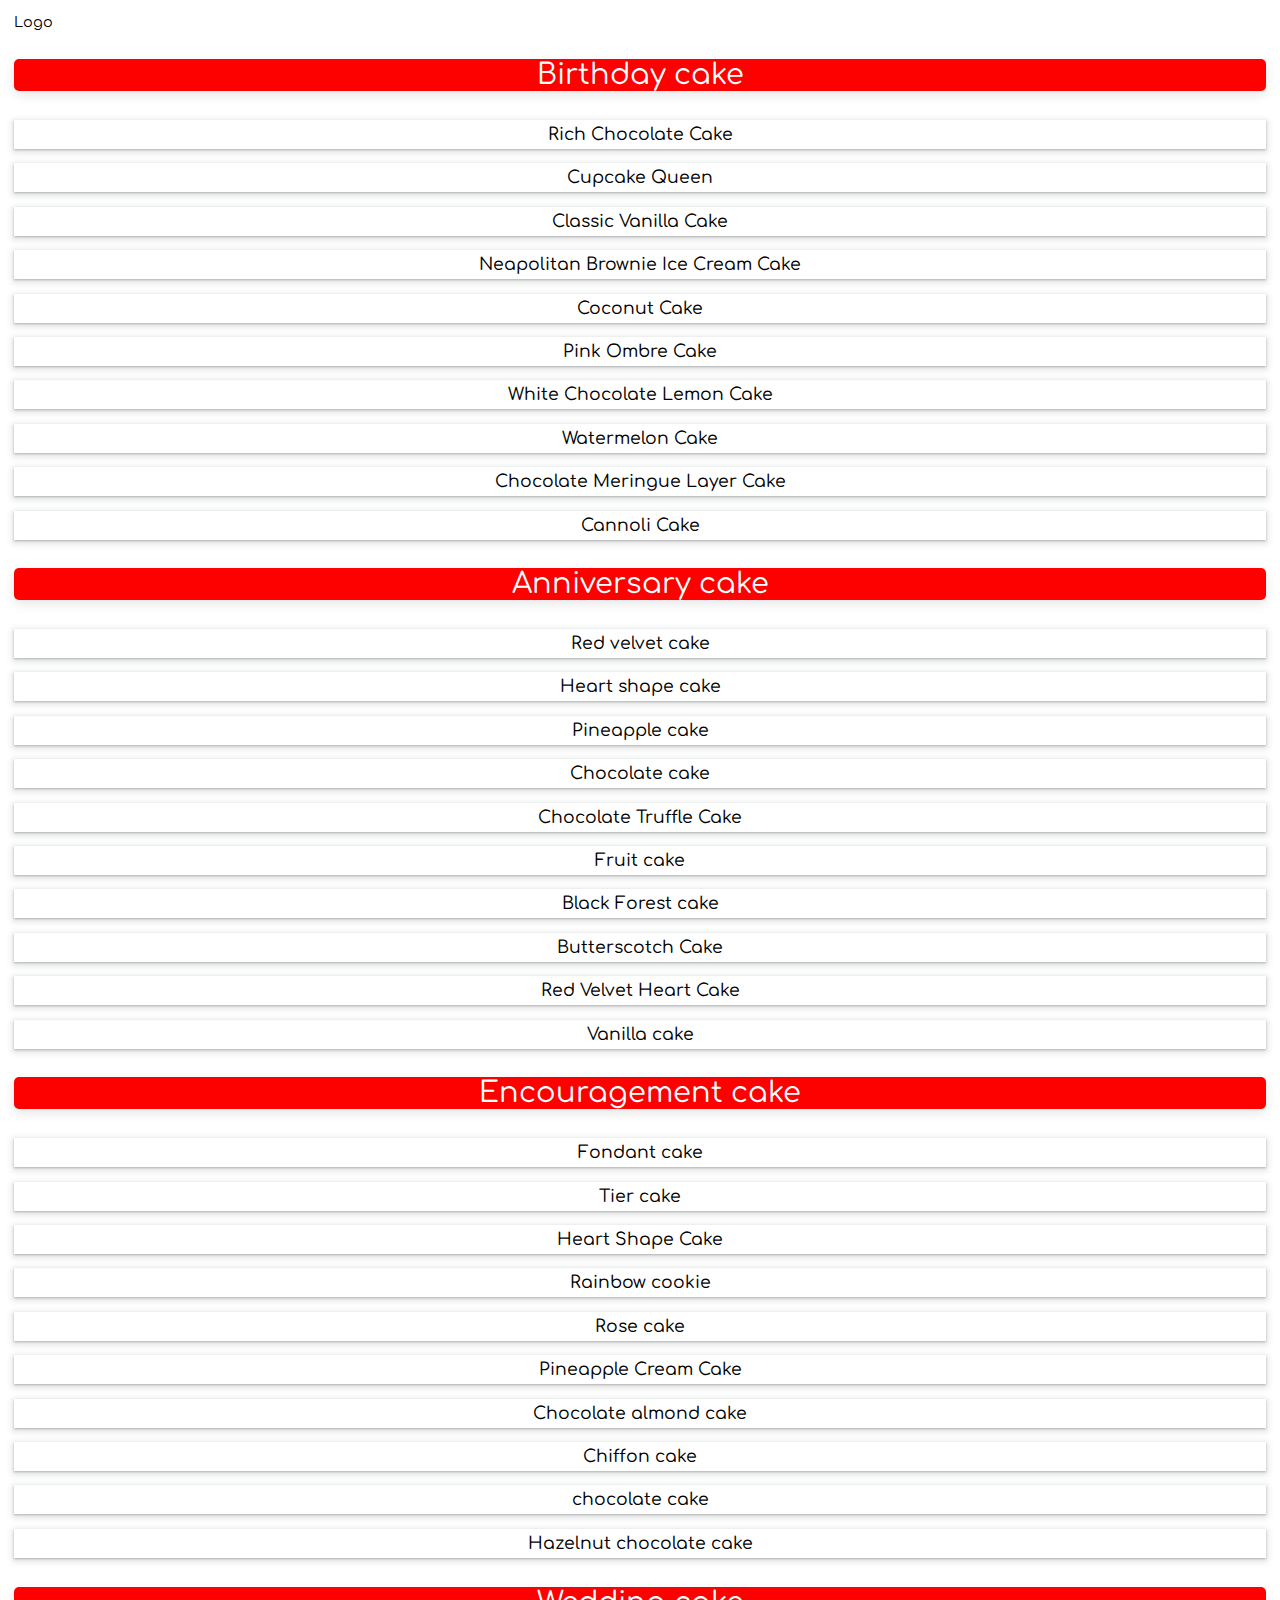
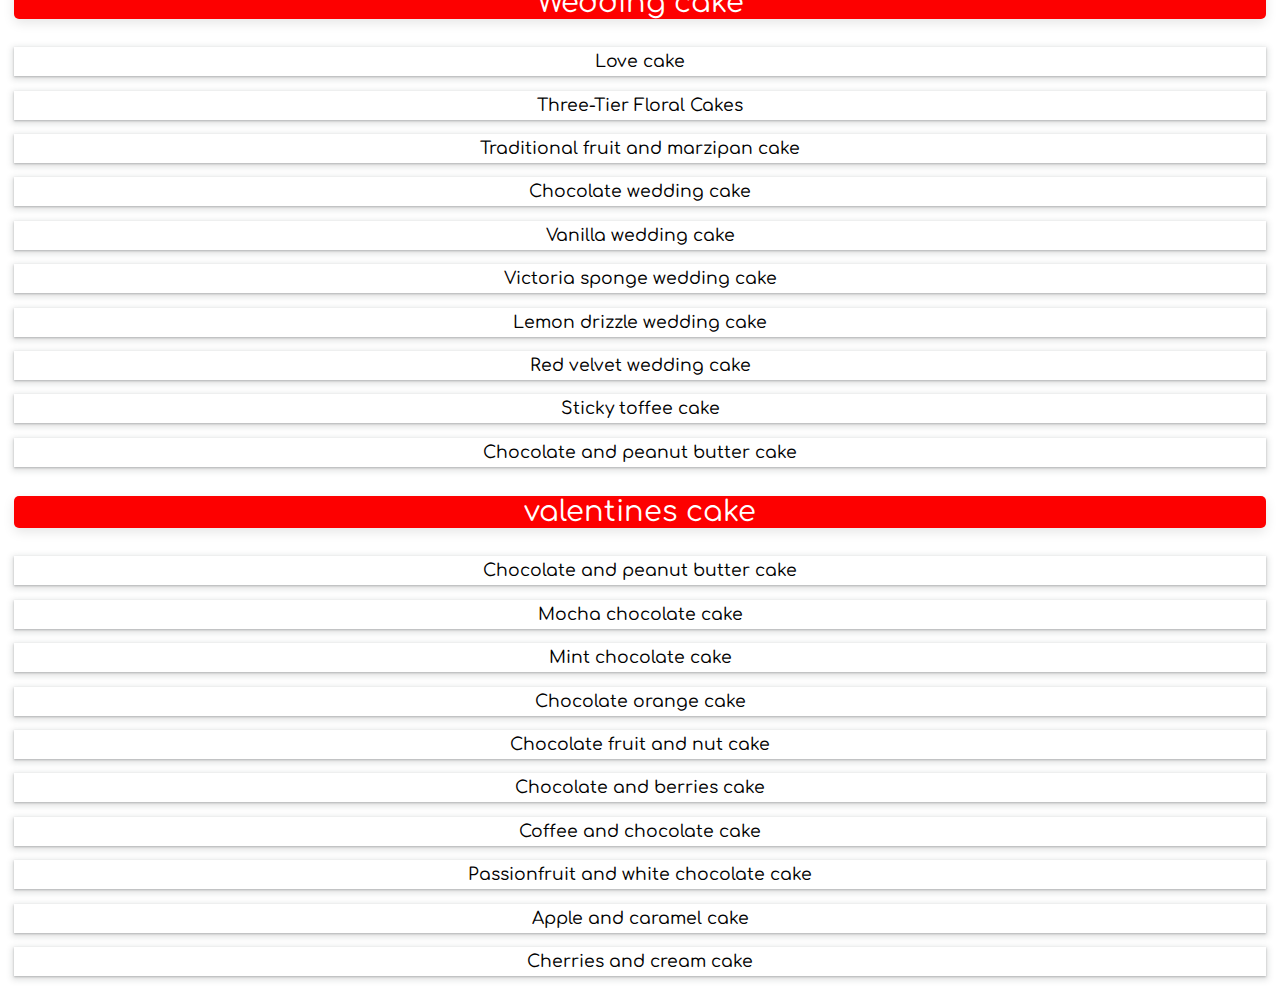
<file: cakes.html>
<!DOCTYPE html>

<html>
  <head>
    <meta charset="utf-8" />
    <meta http-equiv="X-UA-Compatible" content="IE=edge" />
    <title></title>
    <meta name="description" content="" />
    <meta name="viewport" content="width=device-width, initial-scale=1" />
    <link rel="stylesheet" href="cakestyle.css" />
  </head>
  <body>
    <div class="cakeList">
      <div class="logo">Logo</div>
      <div class="container">
        <ul>
          Birthday cake
        </ul>
        <li>Rich Chocolate Cake</li>
        <li>Cupcake Queen</li>
        <li>Classic Vanilla Cake</li>
        <li>Neapolitan Brownie Ice Cream Cake</li>
        <li>Coconut Cake</li>
        <li>Pink Ombre Cake</li>
        <li>White Chocolate Lemon Cake</li>
        <li>Watermelon Cake</li>
        <li>Chocolate Meringue Layer Cake</li>
        <li>Cannoli Cake</li>

        <ul>
          Anniversary cake
        </ul>
        <li>Red velvet cake</li>
        <li>Heart shape cake</li>
        <li>Pineapple cake</li>
        <li>Chocolate cake</li>
        <li>Chocolate Truffle Cake</li>
        <li>Fruit cake</li>
        <li>Black Forest cake</li>
        <li>Butterscotch Cake</li>
        <li>Red Velvet Heart Cake</li>
        <li>Vanilla cake</li>

        <ul>
          Encouragement cake
        </ul>
        <li>Fondant cake</li>
        <li>Tier cake</li>
        <li>Heart Shape Cake</li>
        <li>Rainbow cookie</li>
        <li>Rose cake</li>
        <li>Pineapple Cream Cake</li>
        <li>Chocolate almond cake</li>
        <li>Chiffon cake</li>
        <li>chocolate cake</li>
        <li>Hazelnut chocolate cake</li>

        <ul>
          Wedding cake
        </ul>
        <li>Love cake</li>
        <li>Three-Tier Floral Cakes</li>
        <li>Traditional fruit and marzipan cake</li>
        <li>Chocolate wedding cake</li>
        <li>Vanilla wedding cake</li>
        <li>Victoria sponge wedding cake</li>
        <li>Lemon drizzle wedding cake</li>
        <li>Red velvet wedding cake</li>
        <li>Sticky toffee cake</li>
        <li>Chocolate and peanut butter cake</li>

        <ul>
          valentines cake
        </ul>
        <li>Chocolate and peanut butter cake</li>
        <li>Mocha chocolate cake</li>
        <li>Mint chocolate cake</li>
        <li>Chocolate orange cake</li>
        <li>Chocolate fruit and nut cake</li>
        <li>Chocolate and berries cake</li>
        <li>Coffee and chocolate cake</li>
        <li>Passionfruit and white chocolate cake</li>
        <li>Apple and caramel cake</li>
        <li>Cherries and cream cake</li>
      </div>
    </div>
    <script src="" async defer></script>
  </body>
</html>
</file>
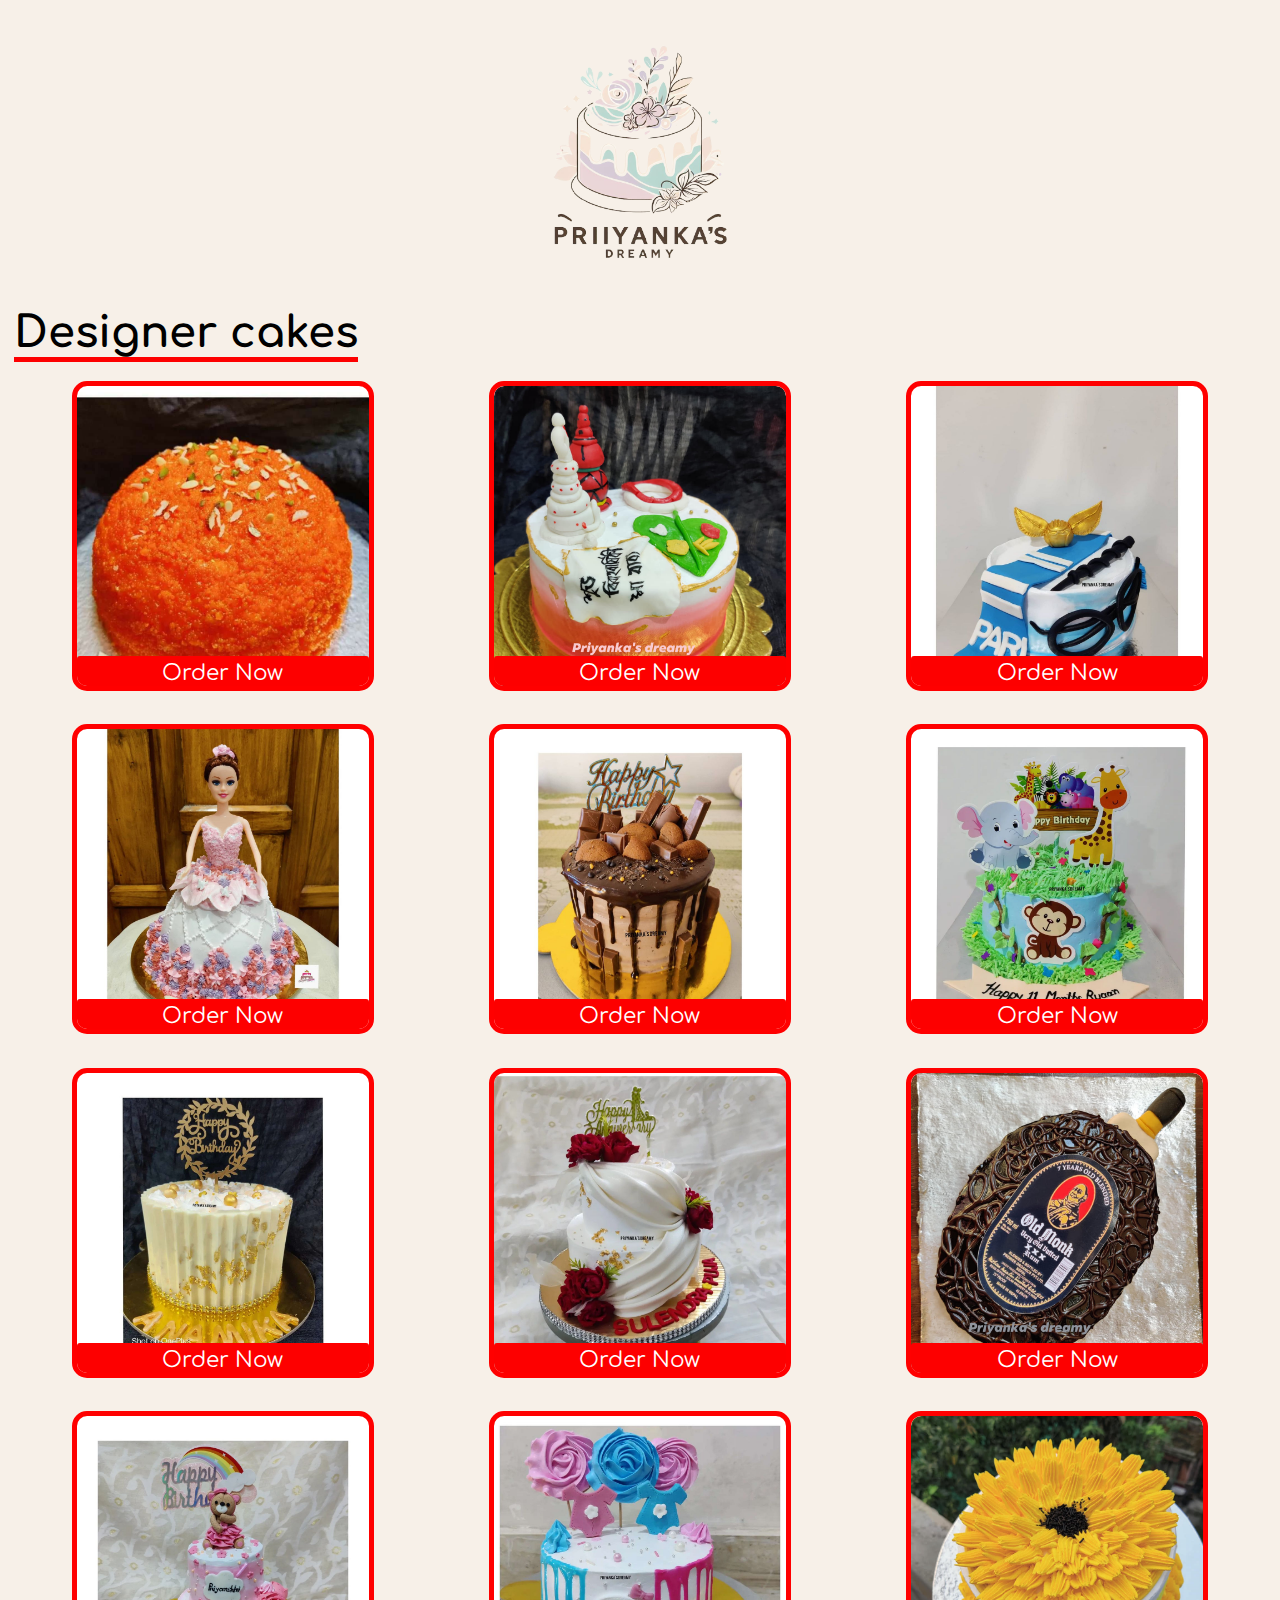
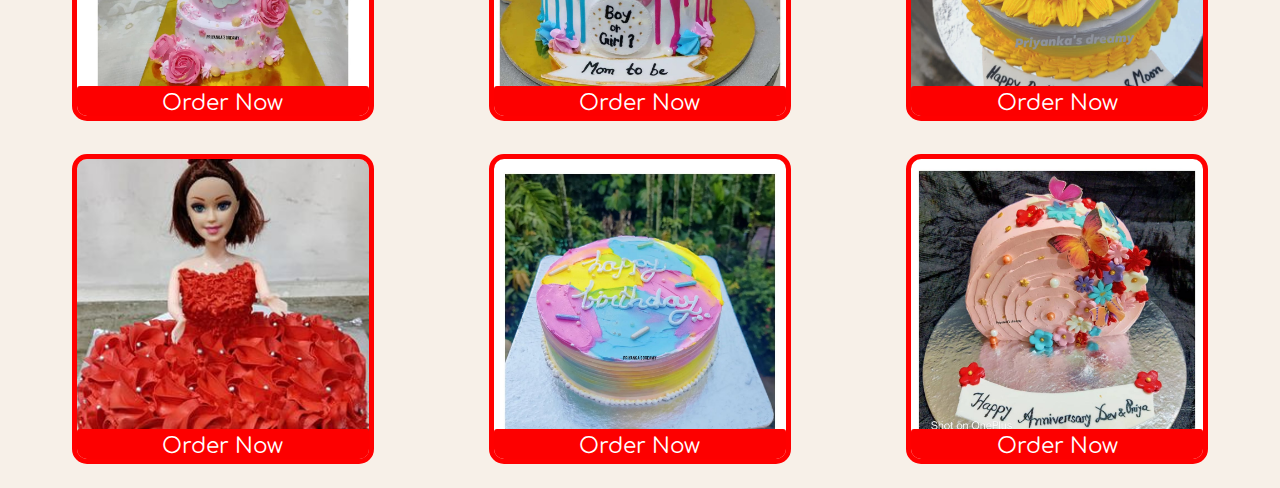
<file: designcake.html>
<!DOCTYPE html>

<html>
  <head>
    <meta charset="utf-8" />
    <meta http-equiv="X-UA-Compatible" content="IE=edge" />
    <title></title>
    <meta name="description" content="" />
    <meta name="viewport" content="width=device-width, initial-scale=1" />
    <link rel="stylesheet" href="designercakestyel.css" />
  </head>
  <body>
    <div class="logo">
      <a href="index.html"> <img src="img/logo/logoo.png" /> </a>
    </div>
    <div class="DesignCakes">
      <h1>Designer cakes</h1>
      <div class="Dconatainer">
        <!-- <div class="imageP">
          <img src="" />
          <p>orderNow</p>
        </div> -->
      </div>
    </div>
    <script src="script4.js" async defer></script>
  </body>
</html>
</file>
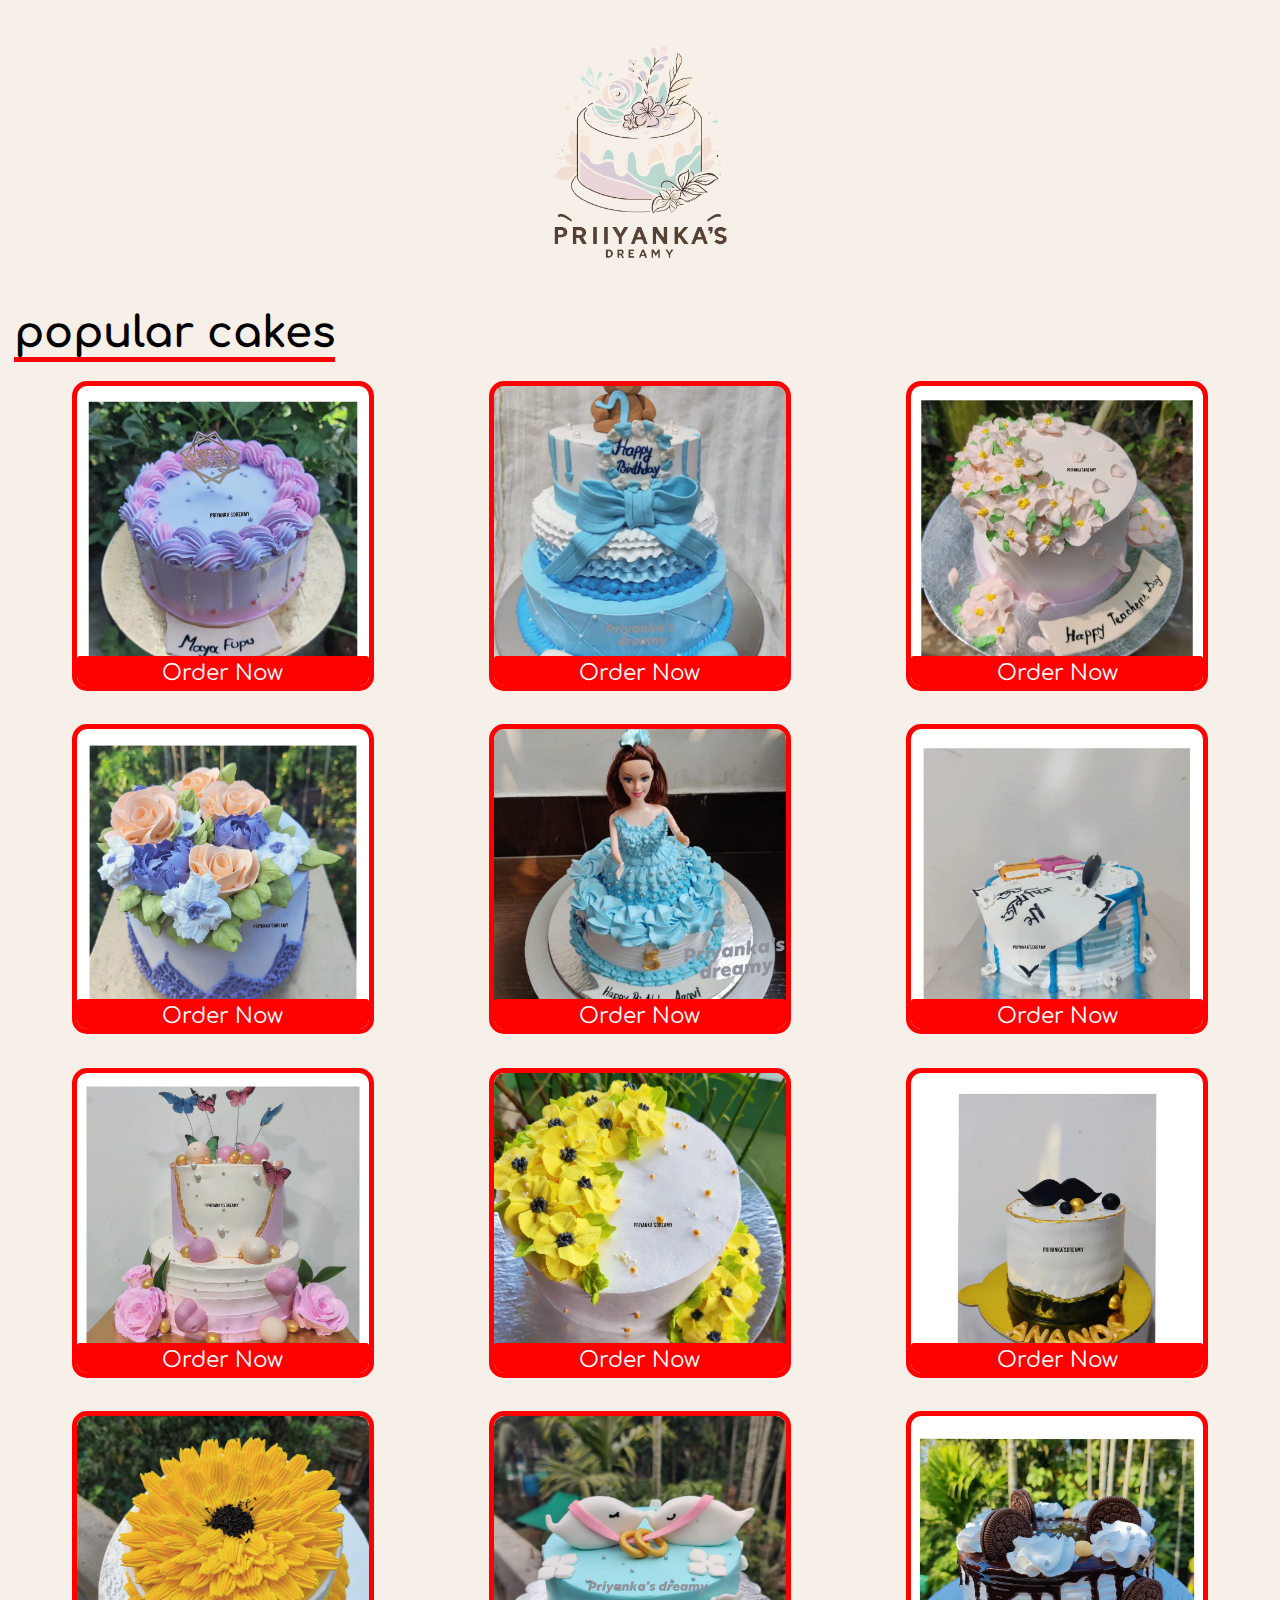
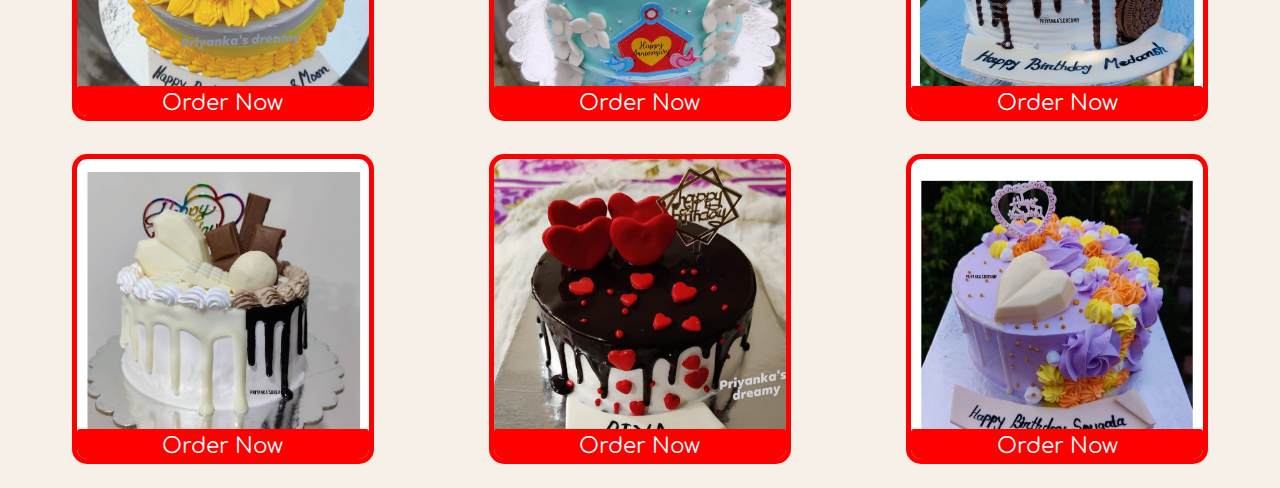
<file: popularcakes.html>
<!DOCTYPE html>

<html>
  <head>
    <meta charset="utf-8" />
    <meta http-equiv="X-UA-Compatible" content="IE=edge" />
    <title></title>
    <meta name="description" content="" />
    <meta name="viewport" content="width=device-width, initial-scale=1" />
    <link rel="stylesheet" href="popularcakesstyle.css" />
  </head>
  <body>
    <div class="logo">
      <a href="index.html"> <img src="img/logo/logoo.png" /> </a>
    </div>

    <div class="popularCakes">
      <h1>popular cakes</h1>
      <div class="Pconatainer">
        <!-- <div class="imageP">
          <img src="" />
          <p>orderNow</p>
        </div> -->
      </div>
    </div>
    <script src="script2.js" async defer></script>
  </body>
</html>
</file>
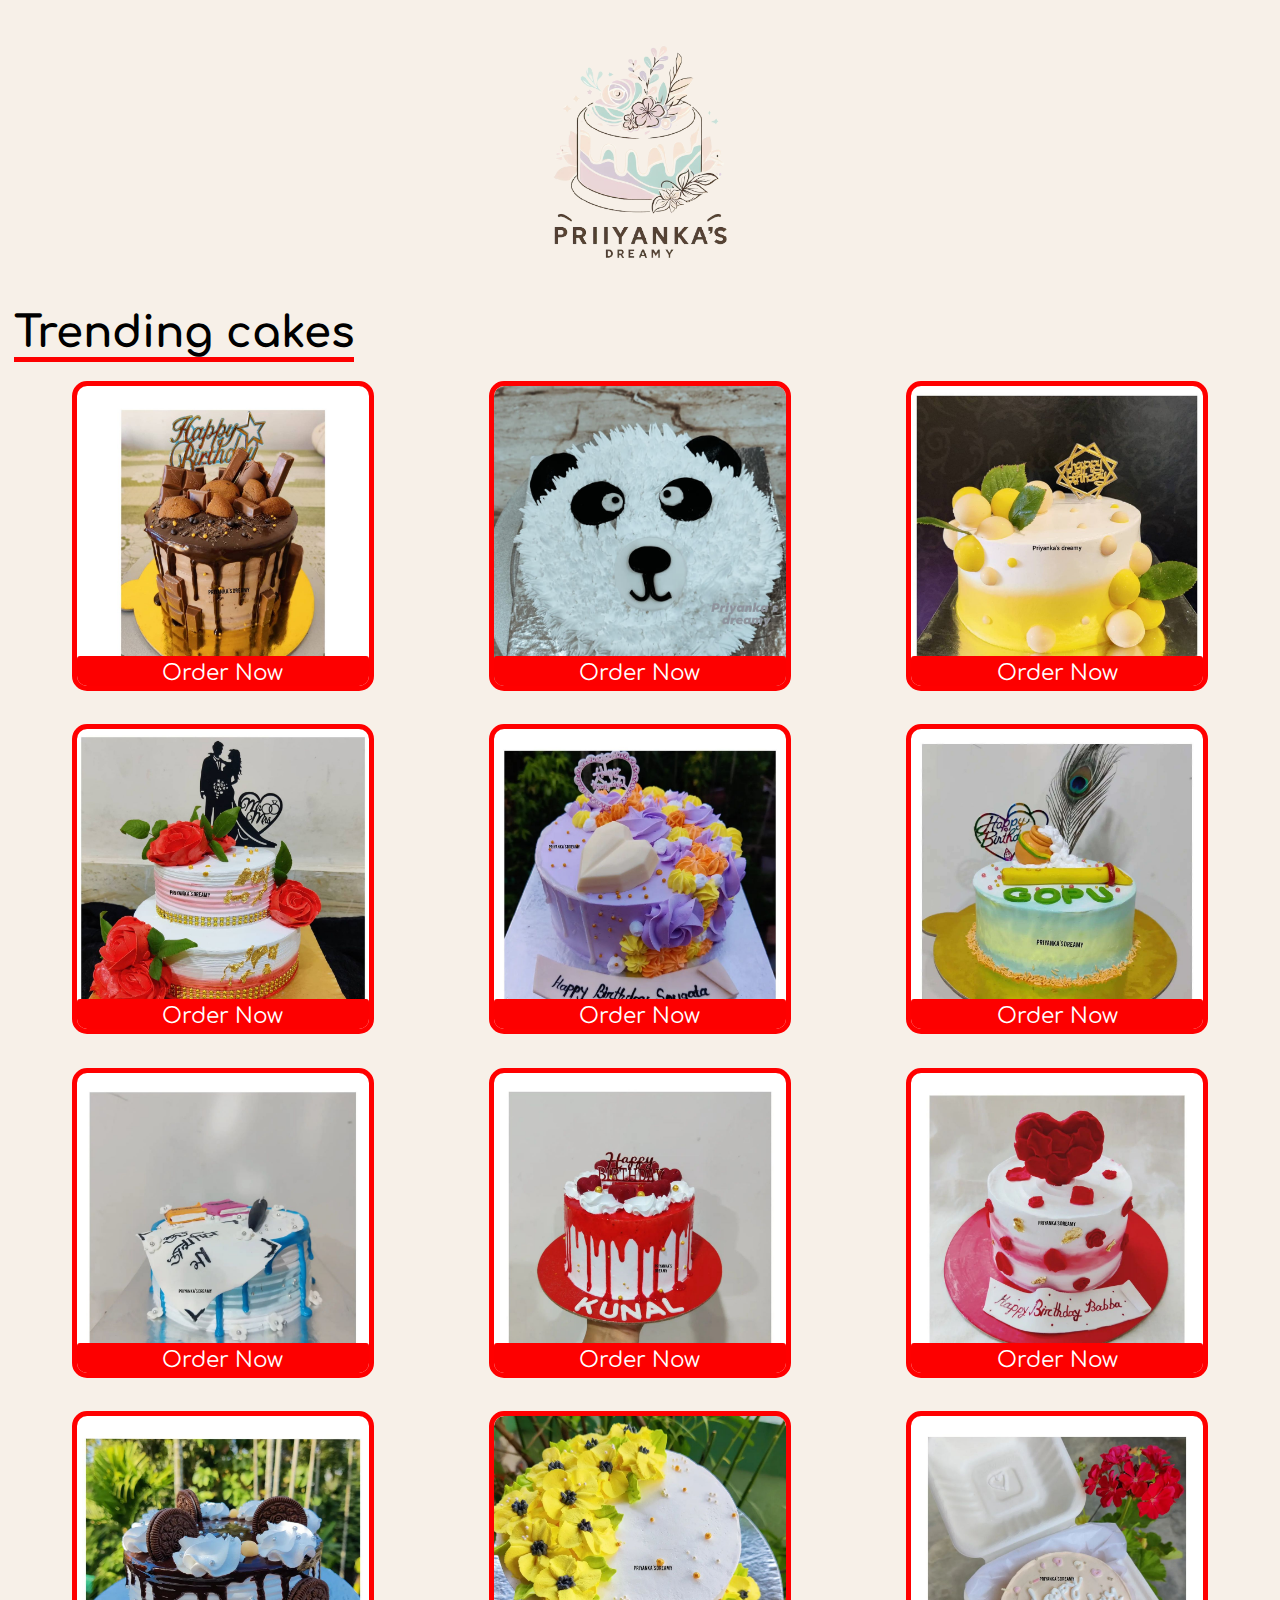
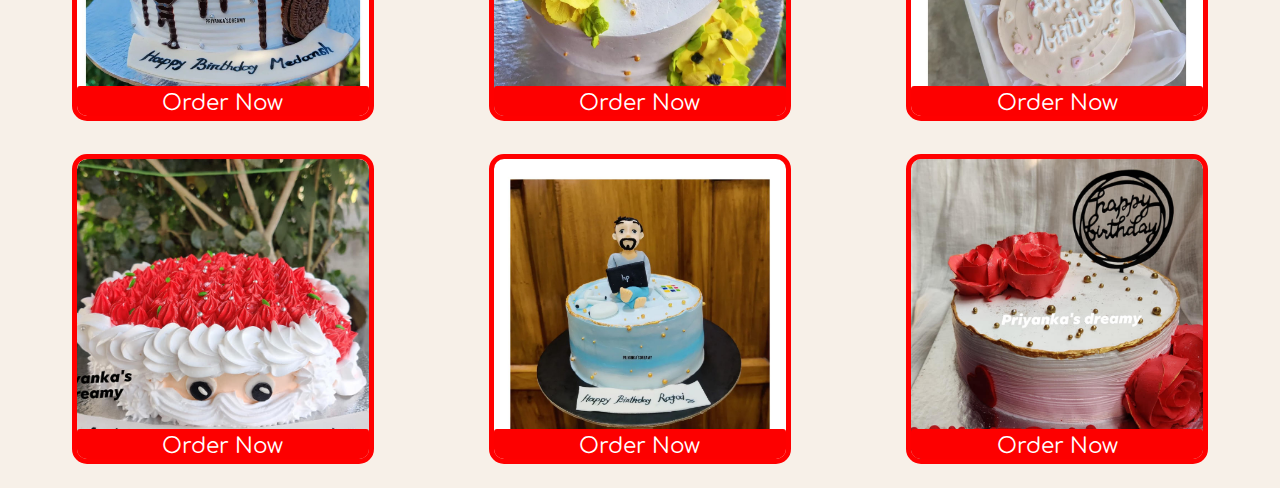
<file: trandingcake.html>
<!DOCTYPE html>

<html>
  <head>
    <meta charset="utf-8" />
    <meta http-equiv="X-UA-Compatible" content="IE=edge" />
    <title></title>
    <meta name="description" content="" />
    <meta name="viewport" content="width=device-width, initial-scale=1" />
    <link rel="stylesheet" href="trandingcakestyle.css" />
  </head>
  <body>
    <div class="logo">
      <a href="index.html"> <img src="img/logo/logoo.png" /> </a>
    </div>
    <div class="TrandingCakes">
      <h1>Trending cakes</h1>
      <div class="Tconatainer">
        <!-- <div class="imageP">
          <img src="" />
          <p>orderNow</p>
        </div> -->
      </div>
    </div>
    <script src="script3.js" async defer></script>
  </body>
</html>
</file>
<file: cakestyle.css>
@import url("https://fonts.googleapis.com/css2?family=Comfortaa:wght@300;400;500;600;700&family=Great+Vibes&display=swap");

*,
::before,
::after {
  margin: 0;
  font-family: Arial, sans-serif;
  padding: 0;
  box-sizing: border-box;
  transition: all 0.4s linear;
  font-family: "Comfortaa", cursive;
  text-decoration: none;
  list-style-type: none;
}
html {
  font-size: 90%;
}
img {
  width: 100%;
}

body {
  /* font-family: "Noto Sans", sans-serif; */
  padding: 1rem;
}
:root {
  --navbar-color: #fff7f7;
  --primary-color: #fd0000;
  --secoundary-color: #eb1212;
  --white-color: #fff;
  --black-color: #000;
  --samiblack-color: #464646;
  --bg-color: #f7f0e8;
  --bg-color2: #fce4e4;
  --bg-color3: #fafaf9;
}

.cakeList .container ul {
  text-align: center;
  background: var(--primary-color);
  color: var(--white-color);
  margin: 2rem 0;
  font-size: 2rem;
  border-radius: 5px;
  box-shadow: rgba(0, 0, 0, 0.1) 0px 4px 12px;
}

.cakeList .container li {
  text-align: center;
  margin: 1rem 0;
  font-size: 1.2rem;
  box-shadow: rgba(60, 64, 67, 0.3) 0px 1px 2px 0px,
    rgba(60, 64, 67, 0.15) 0px 2px 6px 2px;
  font-weight: 450;
  padding: 5px;
}
</file>
<file: designercakestyel.css>
@import url("https://fonts.googleapis.com/css2?family=Comfortaa:wght@300;400;500;600;700&family=Great+Vibes&display=swap");

*,
::before,
::after {
  margin: 0;
  font-family: Arial, sans-serif;
  padding: 0;
  box-sizing: border-box;
  transition: all 0.4s linear;
  font-family: "Comfortaa", cursive;
  text-decoration: none;
  list-style-type: none;
}
html {
  font-size: 90%;
}
img {
  width: 100%;
}

.logo {
  font-size: 2rem;
  /* border: 1px solid red; */
  /* width: 20px; */
  display: flex;
  align-items: center;
  justify-content: center;
}
.logo img {
  width: 20rem;
}

body {
  /* font-family: "Noto Sans", sans-serif; */
  padding: 1rem;
  height: 100vh;

  background: var(--bg-color);
}
:root {
  --navbar-color: #fff7f7;
  --primary-color: #fd0000;
  --secoundary-color: #eb1212;
  --white-color: #fff;
  --black-color: #000;
  --samiblack-color: #464646;
  --bg-color: #f7f0e8;
  --bg-color2: #fce4e4;
  --bg-color3: #faf9f9;
}
.DesignCakes h1 {
  font-size: 3rem;
  position: relative;
  /* border: 1px solid red; */
  width: fit-content;
}

.DesignCakes h1::after {
  content: "";
  position: absolute;
  bottom: -5px;
  left: 0;
  width: 100%;
  height: 5px;
  background: var(--primary-color);
}
.DesignCakes .Dconatainer {
  /* border: 1px solid black; */
  display: grid;
  grid-template-columns: repeat(3, 1fr);
  grid-template-rows: repeat(5, 300px);
  align-content: center;
  justify-items: center;
  gap: 3rem 0;
  padding: 2rem 0;
}
.DesignCakes .Dconatainer .imagep {
  outline: 5px solid red;
  width: 70%;
  position: relative;
  border-radius: 10px;
  overflow: hidden;
}
.DesignCakes .Dconatainer .imagep img {
  width: 100%;
  height: 100%;
  object-fit: cover;
  border-radius: 10px;.logo img {
    width: 20rem;
  }

  object-position: center;
}

.DesignCakes .Dconatainer .imagep p {
  position: absolute;
  background: var(--primary-color);
  bottom: 0;
  left: 0;
  width: 100%;
  height: 30px;
  text-align: center;
  color: var(--white-color);
  font-size: 1.5rem;
  padding: 5px;
  border-radius: 3px;
}

/* responsive */

@media (width <= 768px) {
  .DesignCakes .Dconatainer .imagep {
    width: 85%;
  }
  .DesignCakes .Dconatainer {
    grid-template-rows: repeat(5, 250px);
  }
  .DesignCakes .Dconatainer .imagep p {
    font-size: 1.3rem;
  }
}
@media (width <= 420px) {
  .logo {
    margin-left: 0;
  }
  .DesignCakes .Dconatainer .imagep {
    width: 95%;
  }
  .DesignCakes .Dconatainer {
    grid-template-columns: repeat(2, 1fr);
    grid-template-rows: repeat(8, 200px);

    gap: 3rem 1rem;
  }
  .logo img {
    width: 10rem;
  }
}
</file>
<file: popularcakesstyle.css>
@import url("https://fonts.googleapis.com/css2?family=Comfortaa:wght@300;400;500;600;700&family=Great+Vibes&display=swap");

*,
::before,
::after {
  margin: 0;
  font-family: Arial, sans-serif;
  padding: 0;
  box-sizing: border-box;
  transition: all 0.4s linear;
  font-family: "Comfortaa", cursive;
  text-decoration: none;
  list-style-type: none;
}
html {
  font-size: 90%;
}
img {
  width: 100%;
}
.logo {
  font-size: 2rem;
  /* border: 1px solid red; */
  /* width: 20px; */
  /* margin: 5rem; */
  display: flex;
  align-items: center;
  justify-content: center;
}
.logo img {
  width: 20rem;
}

body {
  /* font-family: "Noto Sans", sans-serif; */
  padding: 1rem;
  height: 100vh;

  background: var(--bg-color);
}
:root {
  --navbar-color: #fff7f7;
  --primary-color: #fd0000;
  --secoundary-color: #eb1212;
  --white-color: #fff;
  --black-color: #000;
  --samiblack-color: #464646;
  --bg-color: #f7f0e8;
  --bg-color2: #fce4e4;
  --bg-color3: #faf9f9;
}
.popularCakes h1 {
  font-size: 3rem;
  position: relative;
  width: fit-content;
}

.popularCakes h1::after {
  content: "";
  position: absolute;
  bottom: -5px;
  left: 0;
  width: 100%;
  height: 5px;
  background: var(--primary-color);
}
.popularCakes .Pconatainer {
  /* border: 1px solid black; */
  display: grid;
  grid-template-columns: repeat(3, 1fr);
  grid-template-rows: repeat(5, 300px);
  align-content: center;
  justify-items: center;
  gap: 3rem 0;
  padding: 2rem 0;
}
.popularCakes .Pconatainer .imagep {
  outline: 5px solid red;
  width: 70%;
  position: relative;
  border-radius: 10px;
  overflow: hidden;
}
.popularCakes .Pconatainer .imagep img {
  width: 100%;
  height: 100%;
  object-fit: cover;
  border-radius: 10px;

  object-position: center;
}

.popularCakes .Pconatainer .imagep p {
  position: absolute;
  background: var(--primary-color);
  bottom: 0;
  left: 0;
  width: 100%;
  height: 30px;
  text-align: center;
  color: var(--white-color);
  font-size: 1.5rem;
  padding: 5px;
  border-radius: 3px;
}

/* responsive */

@media (width <= 768px) {
  .popularCakes .Pconatainer .imagep {
    width: 85%;
  }
  .popularCakes .Pconatainer {
    grid-template-rows: repeat(5, 250px);
  }
  .popularCakes .Pconatainer .imagep p {
    font-size: 1.3rem;
  }
}
@media (width <= 420px) {
  .logo {
    /* margin-left: 0; */
  }
  .popularCakes .Pconatainer .imagep {
    width: 95%;
  }
  .popularCakes .Pconatainer {
    grid-template-columns: repeat(2, 1fr);
    grid-template-rows: repeat(8, 200px);

    gap: 3rem 1rem;
  }
}
</file>
<file: trandingcakestyle.css>
@import url("https://fonts.googleapis.com/css2?family=Comfortaa:wght@300;400;500;600;700&family=Great+Vibes&display=swap");

*,
::before,
::after {
  margin: 0;
  font-family: Arial, sans-serif;
  padding: 0;
  box-sizing: border-box;
  transition: all 0.4s linear;
  font-family: "Comfortaa", cursive;
  text-decoration: none;
  list-style-type: none;
}
html {
  font-size: 90%;
}
img {
  width: 100%;
}
.logo {
  font-size: 2rem;
  /* border: 1px solid red; */
  /* width: 20px; */
display: flex;
  align-items: center;
  justify-content: center;
}
.logo img {
  width: 20rem;
}

body {
  /* font-family: "Noto Sans", sans-serif; */
  padding: 1rem;
  height: 100vh;

  background: var(--bg-color);
}
:root {
  --navbar-color: #fff7f7;
  --primary-color: #fd0000;
  --secoundary-color: #eb1212;
  --white-color: #fff;
  --black-color: #000;
  --samiblack-color: #464646;
  --bg-color: #f7f0e8;
  --bg-color2: #fce4e4;
  --bg-color3: #faf9f9;
}
.TrandingCakes h1 {
  font-size: 3rem;
  position: relative;
  width: fit-content;
}

.TrandingCakes h1::after {
  content: "";
  position: absolute;
  bottom: -5px;
  left: 0;
  width: 100%;
  height: 5px;
  background: var(--primary-color);
}
.TrandingCakes .Tconatainer {
  /* border: 1px solid black; */
  display: grid;
  grid-template-columns: repeat(3, 1fr);
  grid-template-rows: repeat(5, 300px);
  align-content: center;
  justify-items: center;
  gap: 3rem 0;
  padding: 2rem 0;
}
.TrandingCakes .Tconatainer .imagep {
  outline: 5px solid red;
  width: 70%;
  position: relative;
  border-radius: 10px;
  overflow: hidden;
}
.TrandingCakes .Tconatainer .imagep img {
  width: 100%;
  height: 100%;
  object-fit: cover;
  border-radius: 10px;

  object-position: center;
}

.TrandingCakes .Tconatainer .imagep p {
  position: absolute;
  background: var(--primary-color);
  bottom: 0;
  left: 0;
  width: 100%;
  height: 30px;
  text-align: center;
  color: var(--white-color);
  font-size: 1.5rem;
  padding: 5px;
  border-radius: 3px;
}

/* responsive */

@media (width <= 768px) {
  .TrandingCakes .Tconatainer .imagep {
    width: 85%;
  }
  .TrandingCakes .Tconatainer {
    grid-template-rows: repeat(5, 250px);
  }
  .TrandingCakes .Tconatainer .imagep p {
    font-size: 1.3rem;
  }
}
@media (width <= 420px) {
  .logo {
    margin-left: 0;
  }
  .TrandingCakes .Tconatainer .imagep {
    width: 95%;
  }
  .TrandingCakes .Tconatainer {
    grid-template-columns: repeat(2, 1fr);
    grid-template-rows: repeat(8, 200px);

    gap: 3rem 1rem;
  }
  .logo img {
    width: 10rem;
  }
}
</file>
